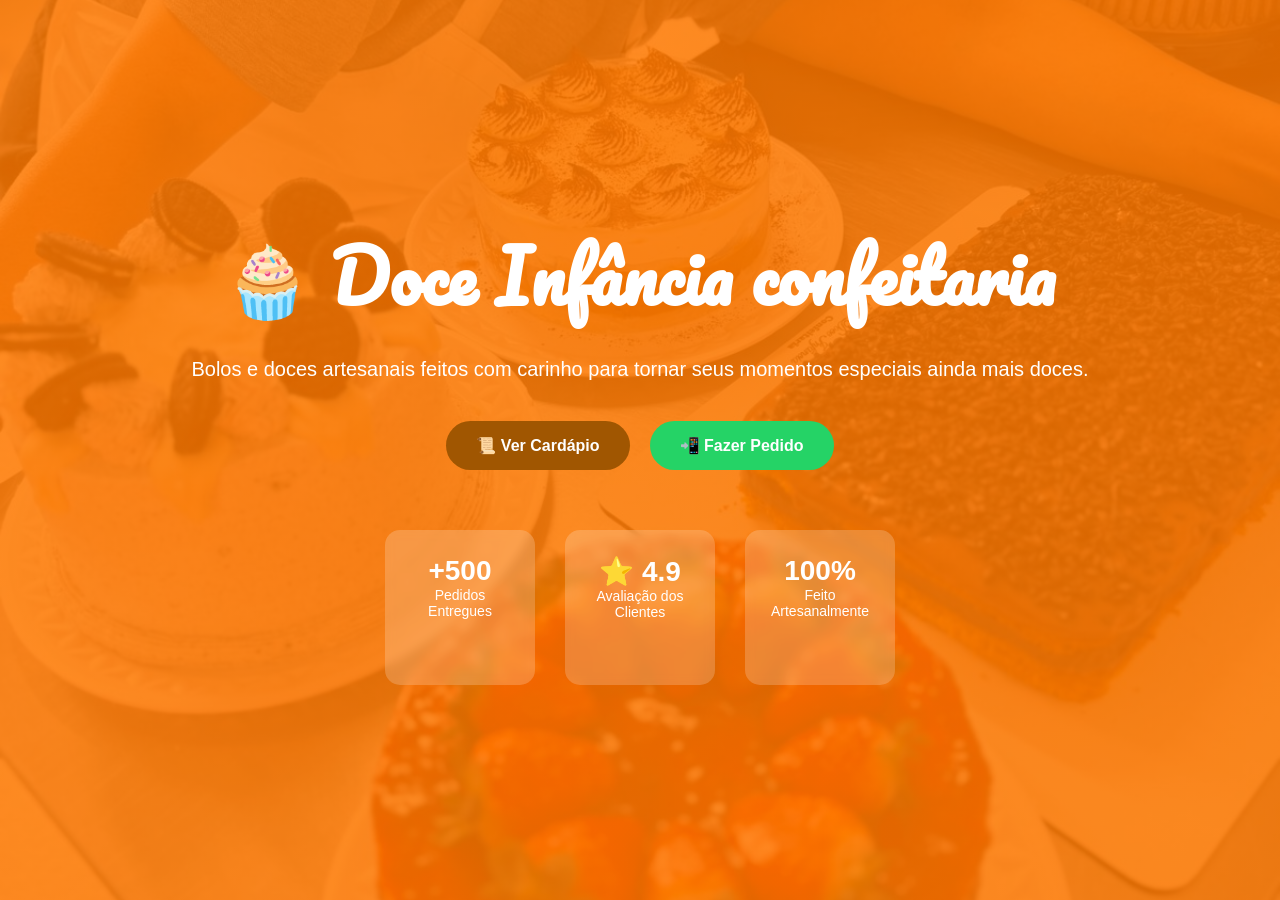
<file: index.html>
<!DOCTYPE html>
<html lang="pt-br">
<head>

<meta charset="UTF-8">
<meta name="viewport" content="width=device-width, initial-scale=1.0">

<title>Doce Infância</title>

<!-- FONTE -->
<link href="https://fonts.googleapis.com/css2?family=Pacifico&display=swap" rel="stylesheet">

<style>

*{
margin:0;
padding:0;
box-sizing:border-box;
font-family:Arial;
}

body{
height:100vh;
}

/* CAPA */

.hero{
height:100vh;
background:
linear-gradient(rgba(255,120,0,0.85),rgba(255,120,0,0.85)),
url("WhatsApp Image 2026-03-15 at 14.24.48.jpeg");
background-size:cover;
background-position:center;
display:flex;
align-items:center;
justify-content:center;
text-align:center;
color:white;
padding:20px;
}

.hero h1{
font-size:70px;
margin-bottom:20px;
font-family:'Pacifico', cursive;
}

.hero p{
font-size:20px;
margin-bottom:40px;
}

/* BOTÕES */

.botoes{
display:flex;
gap:20px;
justify-content:center;
flex-wrap:wrap;
}

.btn{
padding:15px 30px;
border-radius:30px;
text-decoration:none;
font-weight:bold;
transition:0.3s;
}

.btn-cardapio{
background:rgb(160, 86, 1);
color:#ffffff;
}

.btn-cardapio:hover{
transform:scale(1.1);
}

.btn-whatsapp{
background:#25D366;
color:white;
}

.btn-whatsapp:hover{
background:#1ebc59;
transform:scale(1.1);
}

/* CARDS */

.cards{
display:flex;
gap:30px;
justify-content:center;
margin-top:60px;
flex-wrap:wrap;
}

.card{
background:rgba(255,255,255,0.2);
padding:25px;
border-radius:15px;
backdrop-filter:blur(5px);
width:150px;
}

.card h2{
font-size:28px;
}

.card p{
font-size:14px;
}

</style>

</head>

<body>

<section class="hero">

<div>

<h1>🧁 Doce Infância confeitaria</h1>

<p>
Bolos e doces artesanais feitos com carinho para tornar seus momentos especiais ainda mais doces.
</p>

<div class="botoes">

<a href="cardapio.html" class="btn btn-cardapio">
📜 Ver Cardápio
</a>

<a href="https://wa.me/5541999100062" class="btn btn-whatsapp">
📲 Fazer Pedido
</a>

</div>

<div class="cards">

<div class="card">
<h2>+500</h2>
<p>Pedidos Entregues</p>
</div>

<div class="card">
<h2>⭐ 4.9</h2>
<p>Avaliação dos Clientes</p>
</div>

<div class="card">
<h2>100%</h2>
<p>Feito Artesanalmente</p>
</div>

</div>

</div>

</section>

</body>
</html>
</file>
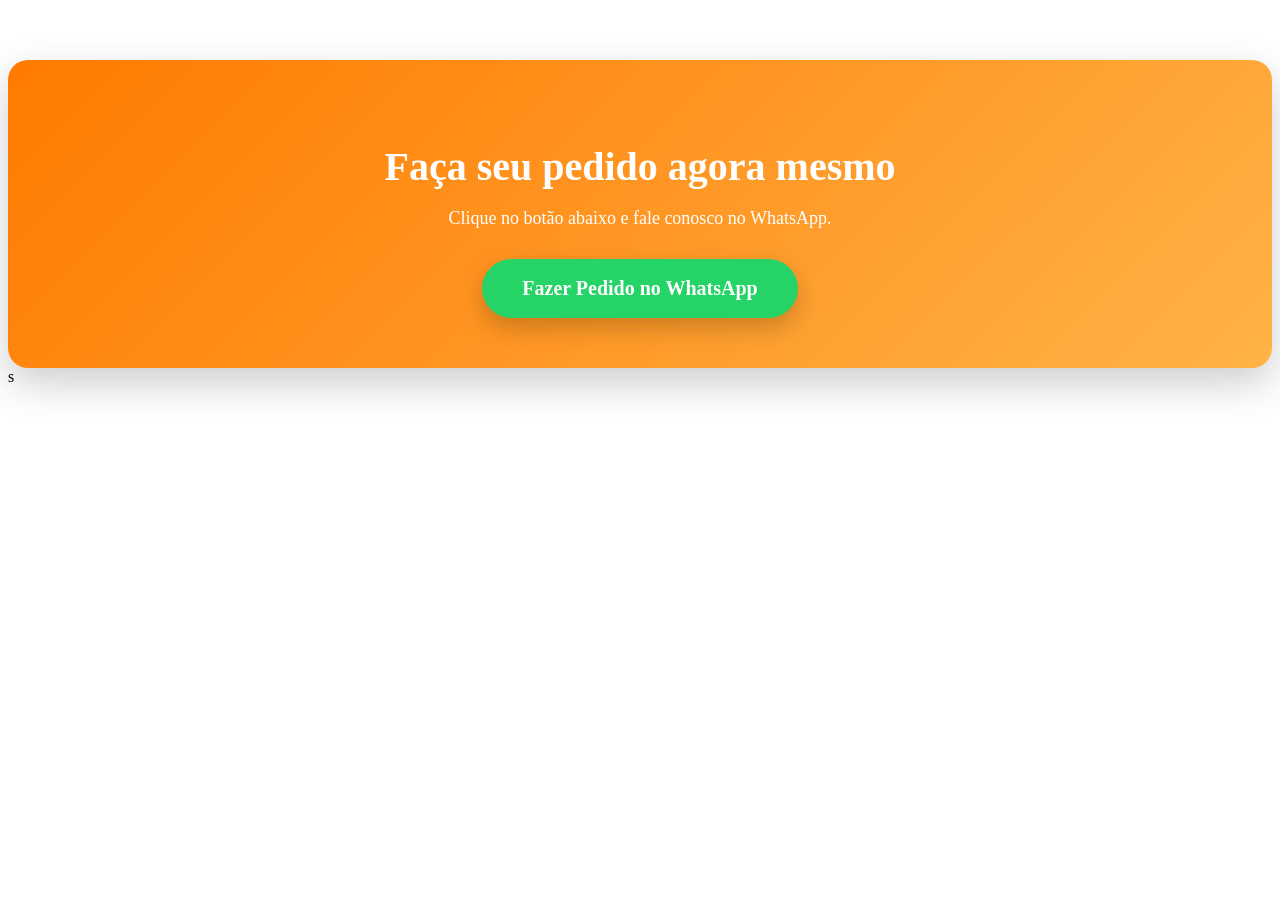
<file: doce.html>
<!DOCTYPE html>
<html lang="en">

<link rel="stylesheet" href="style3.css">

<head>
    <meta charset="UTF-8">
    <meta name="viewport" content="width=device-width, initial-scale=1.0">
    <title>Document</title>
</head>
<div class="area-pedido">

<h2>Faça seu pedido agora mesmo</h2>
<p>Clique no botão abaixo e fale conosco no WhatsApp.</p>

<a href="https://wa.me/5541999999999" target="_blank" class="botao-pedido">
Fazer Pedido no WhatsApp
</a>

</div>
<body>
    s
</body>
</html>
</file>
<file: style3.css>
/* AREA PEDIDO */

.area-pedido{
text-align:center;
margin-top:60px;
padding:50px 20px;
background:linear-gradient(135deg,#ff7a00,#ffb347);
border-radius:20px;
color:white;
box-shadow:0 15px 40px rgba(0,0,0,0.2);
}

.area-pedido h2{
font-size:40px;
margin-bottom:10px;
}

.area-pedido p{
font-size:18px;
margin-bottom:30px;
}

/* BOTAO */

.botao-pedido{
display:inline-block;
padding:18px 40px;
font-size:20px;
font-weight:bold;
color:white;
background:#25D366;
border-radius:50px;
text-decoration:none;
transition:0.3s;
box-shadow:0 10px 25px rgba(0,0,0,0.2);
}

/* HOVER */

.botao-pedido:hover{
transform:scale(1.1);
background:#1ebe5d;
box-shadow:0 15px 35px rgba(0,0,0,0.3);
}
</file>
